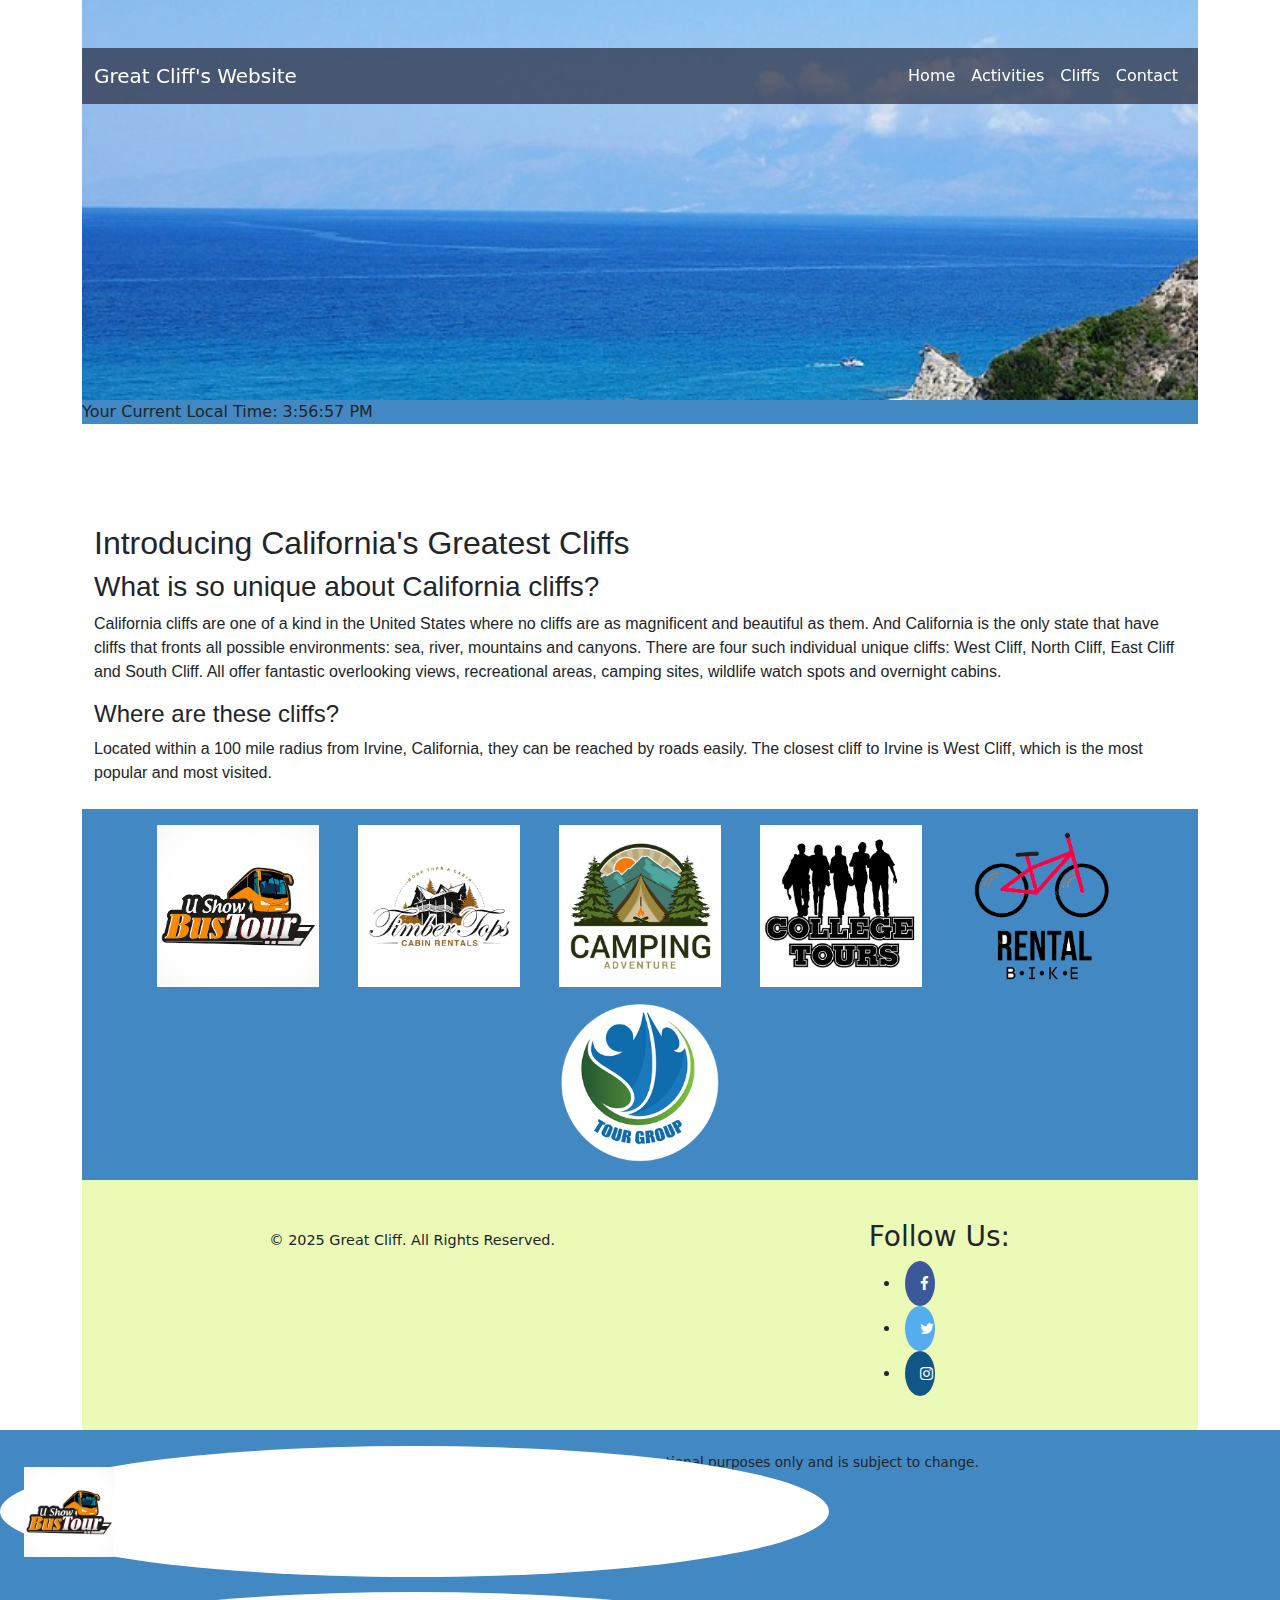
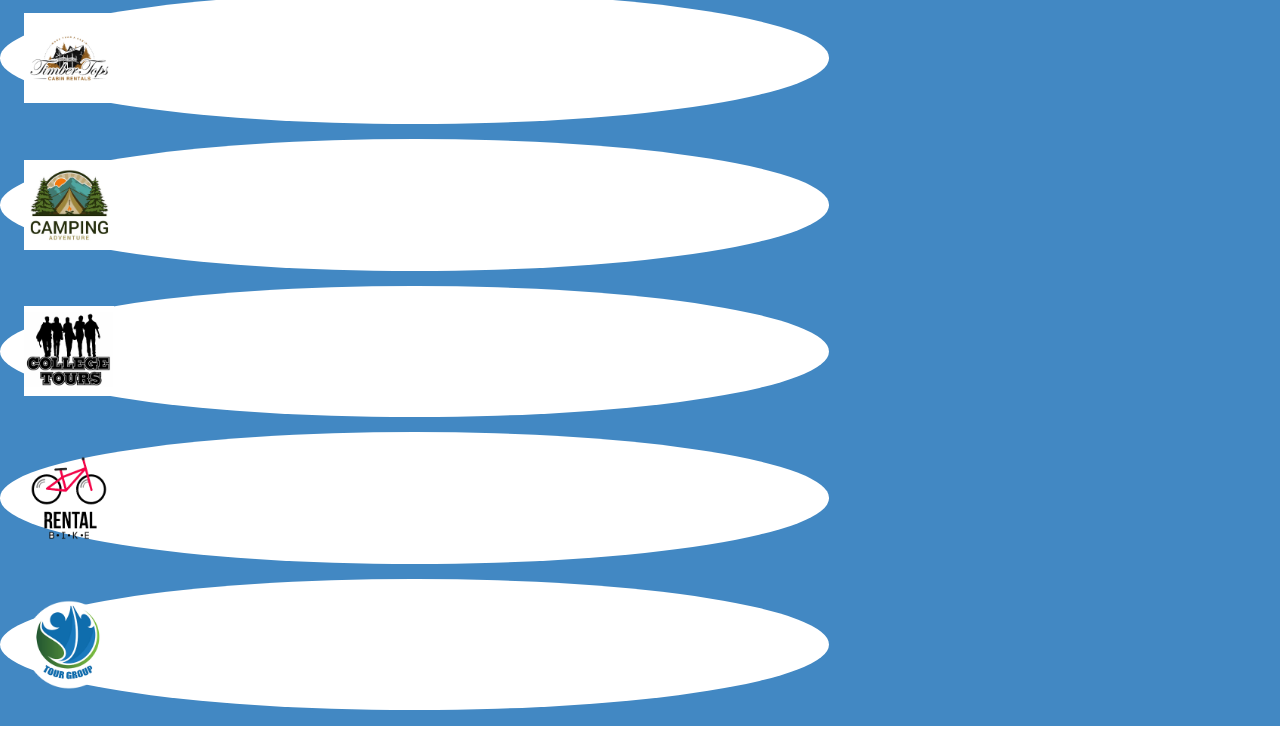
<file: index.html>
<!DOCTYPE html>
<html lang="en">
<head>
    <meta charset="utf-8">
    <title>Great Cliff's Website</title>
    <link rel="stylesheet" href="style.css">
    <!-- Bootstrap CSS -->
<link href="https://cdn.jsdelivr.net/npm/bootstrap@5.3.0-alpha1/dist/css/bootstrap.min.css" rel="stylesheet">

<!-- Bootstrap JavaScript (Required for collapsing navbar) -->
<script src="https://cdn.jsdelivr.net/npm/bootstrap@5.3.0-alpha1/dist/js/bootstrap.bundle.min.js"></script>
 
    <!-- Font Awesome -->
     <link rel="stylesheet" href="https://cdnjs.cloudflare.com/ajax/libs/font-awesome/4.7.0/css/font-awesome.min.css">
</head>
<body id="home">
    <!-- Main Container -->
    <div class="container">

        <!-- Header Section -->
        <header>
            <nav class="navbar navbar-expand-lg navbar-dark sticky-top" style="background-color: rgba(38, 41, 61, 0.7);">
                <div class="container-fluid">
                    <a class="navbar-brand" href="#">Great Cliff's Website</a>
                    <button class="navbar-toggler" type="button" data-bs-toggle="collapse" data-bs-target="#navbarNav">
                        <span class="navbar-toggler-icon"></span>
                    </button>
                    <div class="collapse navbar-collapse" id="navbarNav">
                        <ul class="navbar-nav ms-auto">
                            <li class="nav-item active"><a class="nav-link" href="index.html">Home</a></li>
                            <li class="nav-item"><a class="nav-link" href="activities.html">Activities</a></li>
                            <li class="nav-item"><a class="nav-link" href="cliffs.html">Cliffs</a></li>
                            <li class="nav-item"><a class="nav-link" href="contact.html">Contact</a></li>
                        </ul>
                    </div>
                </div>
            </nav>
        </header>
        <section id="timeofday">
            <span>Your Current Local Time: </span>
            <span id="clock"></span>
        </section>

        <!-- Main Content Area -->
        <main class="container">
            <h2>Introducing California's Greatest Cliffs</h2>
            <h3>What is so unique about California cliffs?</h3>
            <p>California cliffs are one of a kind in the United States where no cliffs are as magnificent and beautiful as them. And California is the only state that have cliffs that fronts all possible environments: sea, river, mountains and canyons. There are four such individual unique cliffs: West Cliff, North Cliff, East Cliff and South Cliff. All offer fantastic overlooking views, recreational areas, camping sites, wildlife watch spots and overnight cabins.</p>
            <h4>Where are these cliffs?</h4>
            <p>Located within a 100 mile radius from Irvine, California, they can be reached by roads easily. The closest cliff to Irvine is West Cliff, which is the most popular and most visited.</p>
        </main>
        <!-- Partners Section -->
        <section class="container mt-4">
            <div class="row" id="partners">
                <div class="col-12 col-sm-6 col-md-4 col-lg-2"><img src="Images/partner-bustour.png" class="img-fluid"></div>
                <div class="col-12 col-sm-6 col-md-4 col-lg-2"><img src="Images/partner-cabinrental.png" class="img-fluid"></div>
                <div class="col-12 col-sm-6 col-md-4 col-lg-2"><img src="Images/partner-campingadv.png" class="img-fluid"></div>
                <div class="col-12 col-sm-6 col-md-4 col-lg-2"><img src="Images/partner-collegetours.png" class="img-fluid"></div>
                <div class="col-12 col-sm-6 col-md-4 col-lg-2"><img src="Images/partner-rentalbike.png" class="img-fluid"></div>
                <div class="col-12 col-sm-6 col-md-4 col-lg-2"><img src="Images/partner-tourgroup.png" class="img-fluid"></div>
            </div>
        </section>
        <!-- Footer Section -->
        <footer>
            <div id="nondisclaimer">
                <!-- Copy Section -->
                <div class="copy">
                    <p>&copy; 2025 Great Cliff. All Rights Reserved.</p>
                </div>

                <!-- Social Section -->
                <div class="social">
                    <h3>Follow Us:</h3>
                    <ul>
                        <li><a href="#" class="fa fa-facebook"></a></li>
                        <li><a href="#" class="fa fa-twitter"></a></li>
                        <li><a href="#" class="fa fa-instagram"></a></li>
                    </ul>
                </div>
            </div>

            <div id="disclaimer">
                <p>Disclaimer: The content on this website is for informational purposes only and is subject to change.</p>
            </div>
        </footer>
    </div>
     <!-- Add Bootstrap and jQuery JS -->
     <script src="https://code.jquery.com/jquery-3.5.1.slim.min.js"></script>
     <script src="https://cdn.jsdelivr.net/npm/@popperjs/core@2.5.2/dist/umd/popper.min.js"></script>
     <script src="https://stackpath.bootstrapcdn.com/bootstrap/4.5.0/js/bootstrap.min.js"></script>
     <script src="digclock.js"></script>
    <script src="site_scripts.js"></script>
 </body>
</html>
</file>
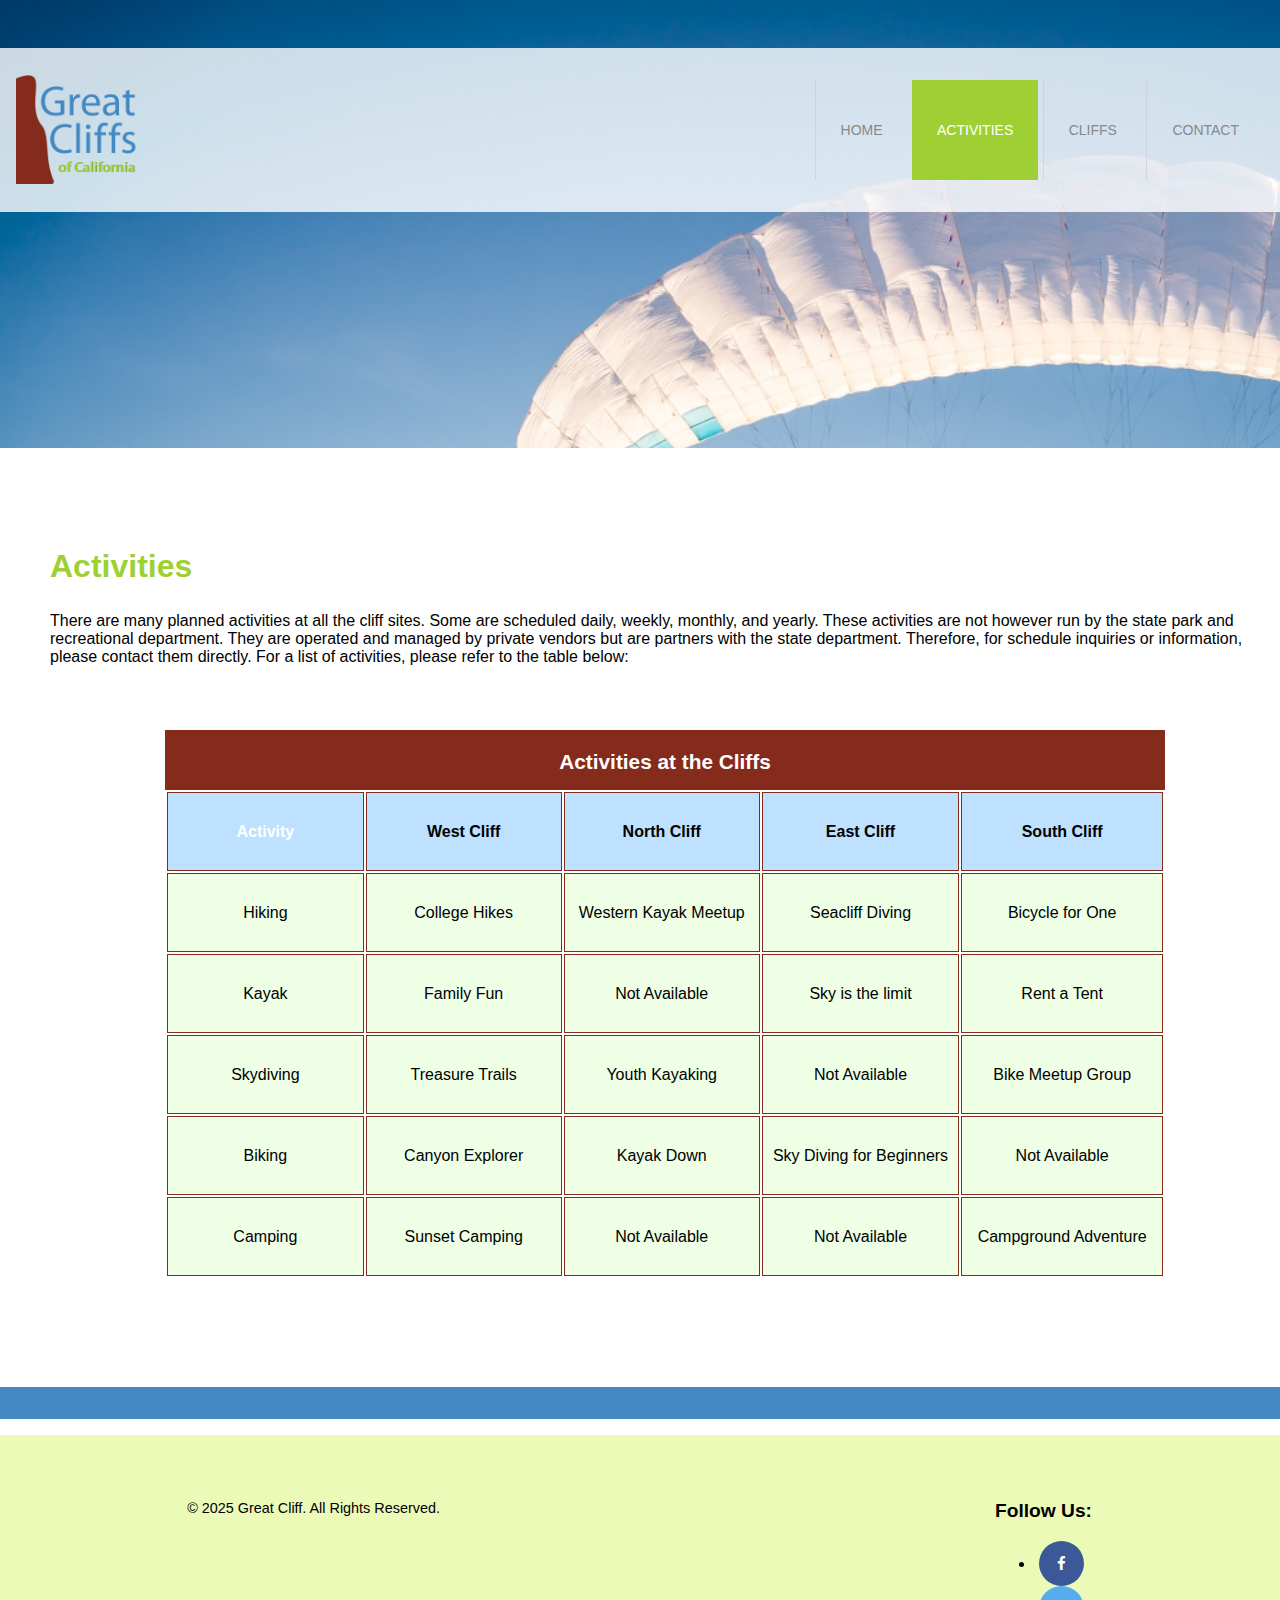
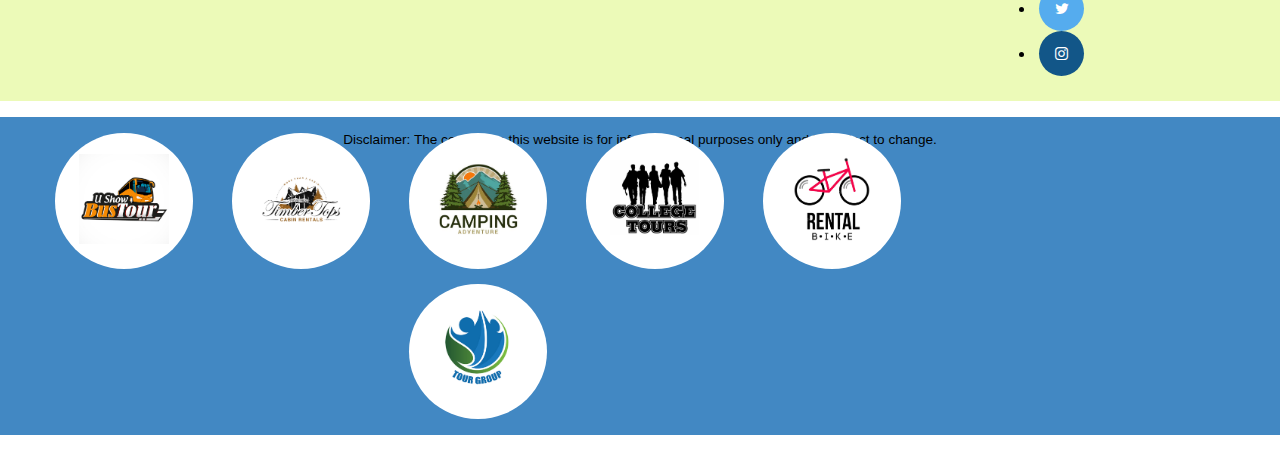
<file: activities.html>
<!DOCTYPE html>
<html lang="en">
<head>
    <meta charset="utf-8">
    <title>Activities at the Cliffs</title>
    <script src="https://code.jquery.com/jquery-3.6.0.min.js"></script>
    <script src="activity.js"></script>
    <link rel="stylesheet" href="style.css">
    <!-- Font Awesome -->
    <link rel="stylesheet" href="https://cdnjs.cloudflare.com/ajax/libs/font-awesome/4.7.0/css/font-awesome.min.css">
</head>
<body id="activities">
    <!-- Main Container -->
    <div class="container">

        <!-- Header Section -->
        <header>
                <div class="main-header">
                    <!-- Logo Section -->
                    <div class="logo">
                        <img src="Images/logo.png" alt="Great Cliff Logo" width="125">
                    </div>
                <nav class="main-menu">
                    <ul>
                        <li><a href="index.html">Home</a></li>
                        <li class="active"><a href="activities.html">Activities</a></li>
                        <li><a href="cliffs.html">Cliffs</a></li>
                        <li><a href="contact.html">Contact</a></li>
                    </ul>
                </nav>
            </div>
        </header>

        <!-- Main Content Area -->
        <main>
            <h2>Activities</h2>
            <p>There are many planned activities at all the cliff sites. Some are scheduled daily, weekly, monthly, and yearly. These activities are not however run by the state park and recreational department. They are operated and managed by private vendors but are partners with the state department. Therefore, for schedule inquiries or information, please contact them directly. For a list of activities, please refer to the table below:</p>

            <!-- Table for Activities -->
            <table>
                <caption>Activities at the Cliffs</caption>
                <thead>
                    <tr>
                        <th class="first-child">Activity</th>
                        <th>West Cliff</th>
                        <th>North Cliff</th>
                        <th>East Cliff</th>
                        <th>South Cliff</th>
                    </tr>
                </thead>
                <tbody>
                    <tr>
                        <td class="first-child">Hiking</td>
                        <td>College Hikes</td>
                        <td>Western Kayak Meetup</td>
                        <td>Seacliff Diving</td>
                        <td>Bicycle for One</td>
                    </tr>
                    <tr>
                        <td class="first-child">Kayak</td>
                        <td>Family Fun</td>
                        <td>Not Available</td>
                        <td>Sky is the limit</td>
                        <td>Rent a Tent</td>
                    </tr>
                    <tr>
                        <td class="first-child">Skydiving</td>
                        <td>Treasure Trails</td>
                        <td>Youth Kayaking</td>
                        <td>Not Available</td>
                        <td>Bike Meetup Group</td>
                    </tr>
                    <tr>
                        <td class="first-child">Biking</td>
                        <td>Canyon Explorer</td>
                        <td>Kayak Down</td>
                        <td>Sky Diving for Beginners</td>
                        <td>Not Available</td>
                    </tr>
                    <tr>
                        <td class="first-child">Camping</td>
                        <td>Sunset Camping</td>
                        <td>Not Available</td>
                        <td>Not Available</td>
                        <td>Campground Adventure</td>
                    </tr>
                </tbody>
            </table>
            <!-- After the table -->
<div id="displaySelected">
    <div id="result">
        <h4>My selected activities to enquire:</h4>
    </div>
    <div id="sendinfo">
        <input type="email" placeholder="johndoe@gmail.com">
        <button>Get Info</button>
    </div>
</div>
        </main>
        <!-- Partners Section -->
        <section>
            <ul id="partners">
                <!--<li class="partner">
                    <img src="Images/partner-bustour.png" alt="Partner Bus Tour">   
                </li>
                <li class="partner">
                    <img src="Images/partner-cabinrental.png" alt="Partner Cabin Rental">   
                </li>
                <li class="partner">
                    <img src="Images/partner-campingadv.png" alt="Partner Camping Adventure">   
                </li>
                <li class="partner">
                    <img src="Images/partner-collegetours.png" alt="Partner College Tours">   
                </li>
                <li class="partner">
                    <img src="Images/partner-rentalbike.png" alt="Partner Bike Rental">   
                </li>
                <li class="partner">
                    <img src="Images/partner-tourgroup.png" alt="Partner Tour Group">   
                </li>-->
            </ul>
        </section>
        <!-- Footer Section -->
        <footer>
            <div id="nondisclaimer">
                <!-- Copy Section -->
                <div class="copy">
                    <p>&copy; 2025 Great Cliff. All Rights Reserved.</p>
                </div>

                <!-- Social Section -->
                <div class="social">
                    <h3>Follow Us:</h3>
                    <ul>
                        <li><a href="#" class="fa fa-facebook"></a></li>
                        <li><a href="#" class="fa fa-twitter"></a></li>
                        <li><a href="#" class="fa fa-instagram"></a></li>
                    </ul>
                </div>
            </div>

            <div id="disclaimer">
                <p>Disclaimer: The content on this website is for informational purposes only and is subject to change.</p>
            </div>
        </footer>
    </div>
    <script src="site_scripts.js"></script>
</body>
</html>
</file>
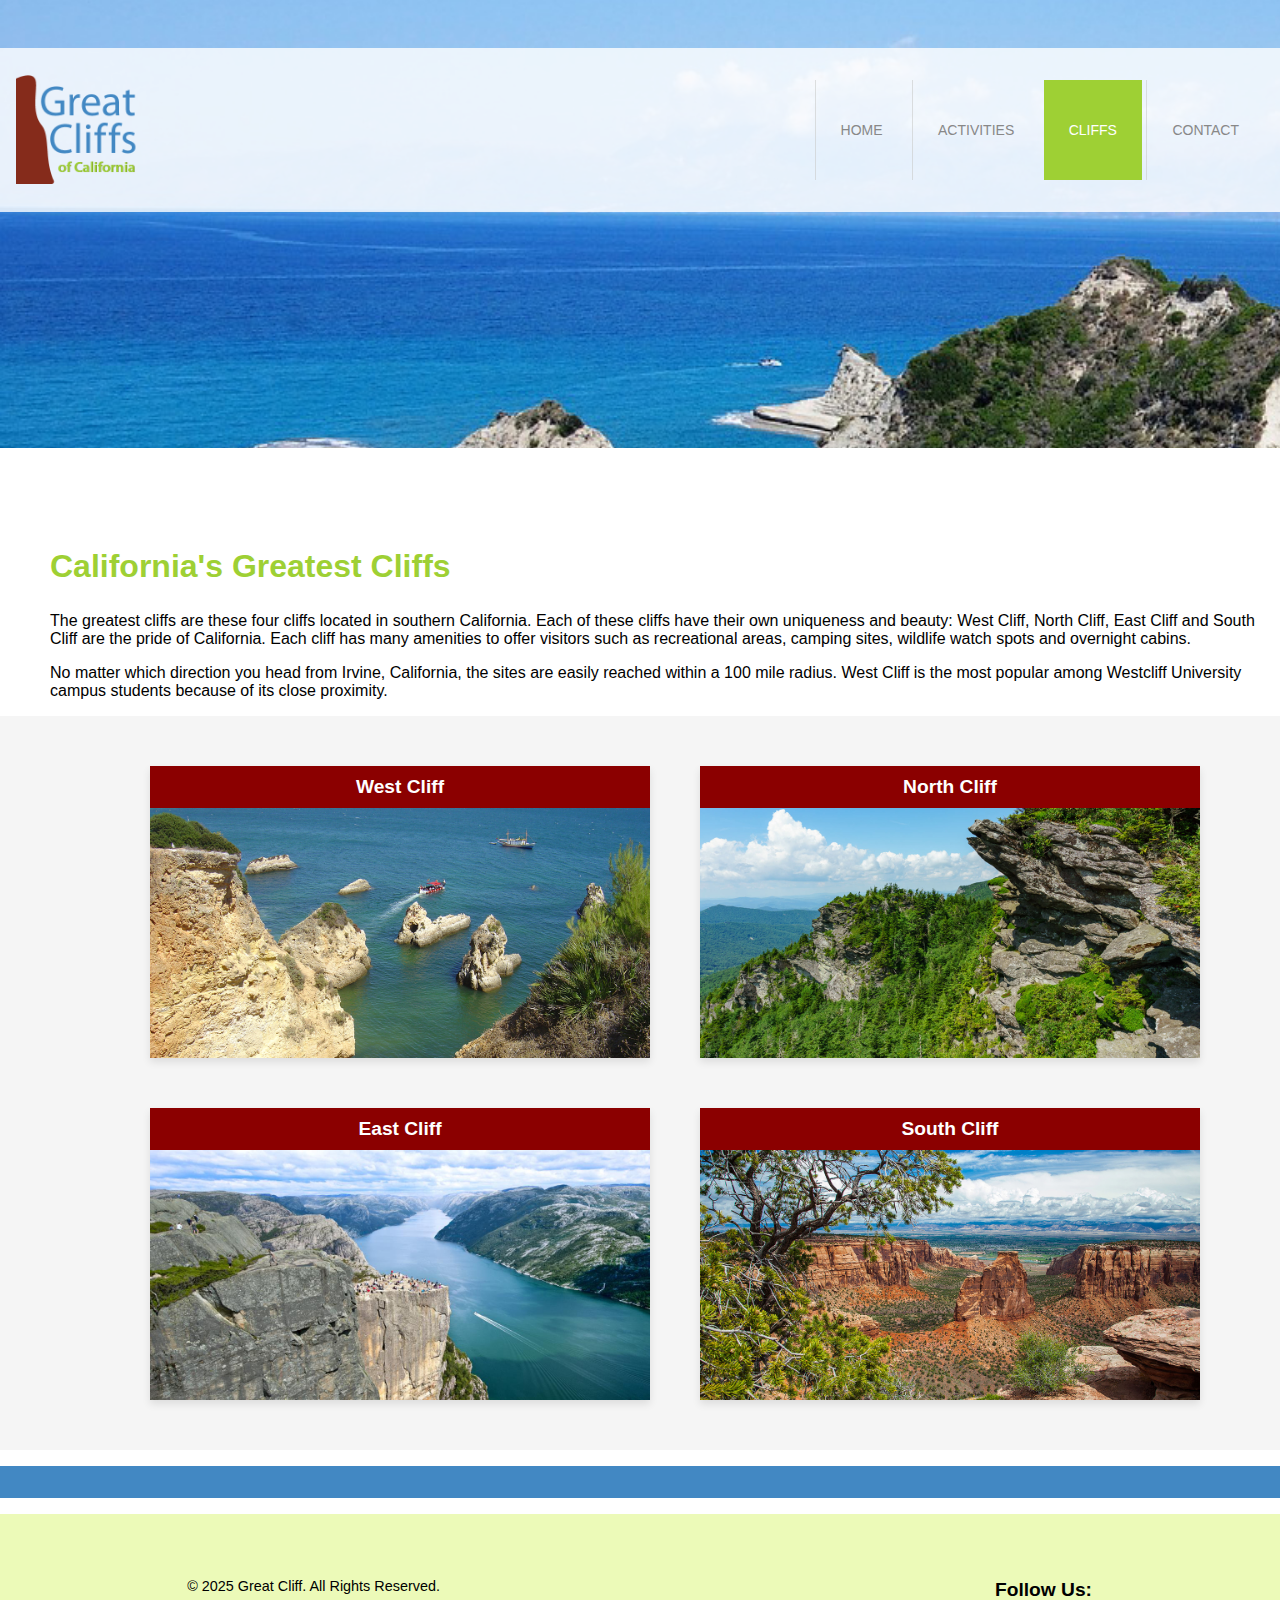
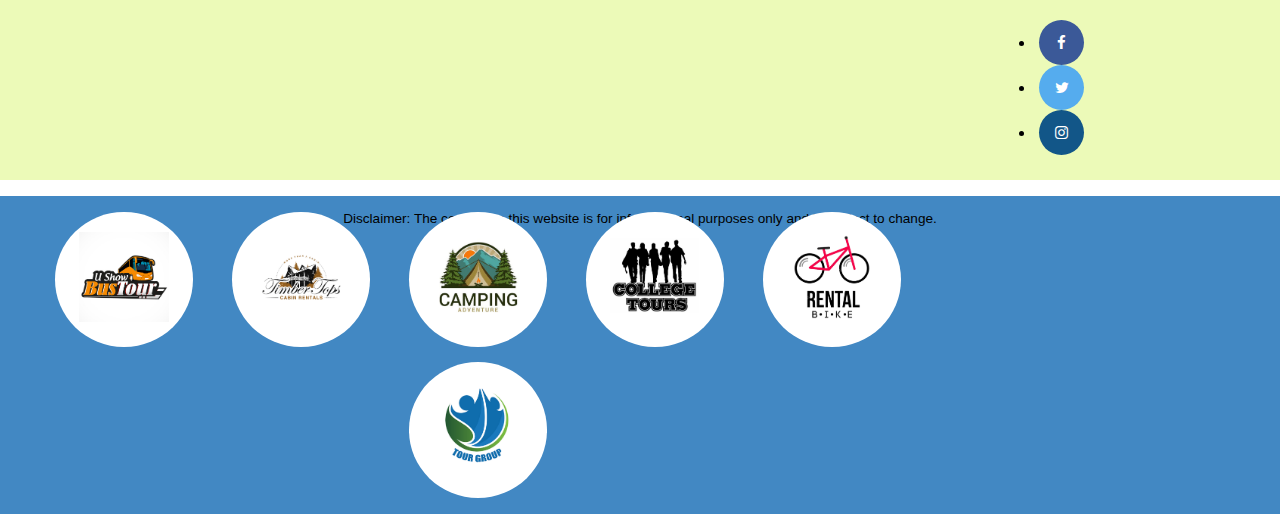
<file: cliffs.html>
<!DOCTYPE html>
<html lang="en">
<head>
    <meta charset="utf-8">
    <script src="https://ajax.googleapis.com/ajax/libs/jquery/3.5.1/jquery.min.js"></script>
    <title>Great Cliff's Website</title>
    <link rel="stylesheet" href="style.css">
    <!-- Font Awesome -->
     <link rel="stylesheet" href="https://cdnjs.cloudflare.com/ajax/libs/font-awesome/4.7.0/css/font-awesome.min.css">
</head>
<body id="home">
    <!-- Main Container -->
    <div class="container">

        <!-- Header Section -->
        <header>
            <div class="main-header">
                <!-- Logo Section -->
                <div class="logo">
                    <img src="Images/logo.png" alt="Great Cliff Logo" width="125">
                </div>

                <!-- Navigation Section -->
                <nav class="main-menu">
                    <ul>
                        <li><a href="index.html">Home</a></li>
                        <li><a href="activities.html">Activities</a></li>
                        <li class="active"><a href="cliffs.html">Cliffs</a></li>
                        <li><a href="contact.html">Contact</a></li>
                    </ul>
                </nav>
            </div>
        </header>

        <!-- Main Content Area -->
        <main>
            <h2>California's Greatest Cliffs</h2>
            <p>The greatest cliffs are these four cliffs located in southern California. Each of these cliffs have their own uniqueness and beauty: West Cliff, North Cliff, East Cliff and South Cliff are the pride of California. Each cliff has many amenities to offer visitors such as recreational areas, camping sites, wildlife watch spots and overnight cabins.</p>
            <p>No matter which direction you head from Irvine, California, the sites are easily reached within a 100 mile radius. West Cliff is the most popular among Westcliff University campus students because of its close proximity.</p>
        </main>
        <!-- Lightbox Backdrop -->
        <div class="backdrop"></div>
        <!-- Lightbox Box -->
            <div class="box">
            <div class="close">x</div>
        <!-- This is where the image will be inserted dynamically -->
            </div>    
        <!-- Cliffs images Section -->
        <body>
            <section class="cliff-section">
                <div class="cliff-card">
                    <h3>West Cliff</h3>
                    <a href="#/" class="lightbox-toggle">
                        <img src="Images/westcliff.jpg" alt="West Cliff">
                    </a>
                </div>
                <div class="cliff-card">
                    <h3>North Cliff</h3>
                    <a href="#/" class="lightbox-toggle">
                        <img src="Images/northcliff.jpg" alt="North Cliff">
                    </a>
                </div>
                <div class="cliff-card">
                    <h3>East Cliff</h3>
                    <a href="#/" class="lightbox-toggle">
                        <img src="Images/eastcliff.jpg" alt="East Cliff">
                    </a>
                </div>
                <div class="cliff-card">
                    <h3>South Cliff</h3>
                    <a href="#/" class="lightbox-toggle">
                        <img src="Images/southcliff.jpg" alt="South Cliff">
                    </a>
                </div>
            </section>
        </body>
        <!-- Partners Section -->
        <section>
            <ul id="partners">
                <!--<li class="partner">
                    <img src="Images/partner-bustour.png" alt="Partner Bus Tour">   
                </li>
                <li class="partner">
                    <img src="Images/partner-cabinrental.png" alt="Partner Cabin Rental">   
                </li>
                <li class="partner">
                    <img src="Images/partner-campingadv.png" alt="Partner Camping Adventure">   
                </li>
                <li class="partner">
                    <img src="Images/partner-collegetours.png" alt="Partner College Tours">   
                </li>
                <li class="partner">
                    <img src="Images/partner-rentalbike.png" alt="Partner Bike Rental">   
                </li>
                <li class="partner">
                    <img src="Images/partner-tourgroup.png" alt="Partner Tour Group">   
                </li>-->
            </ul>
        </section>

        <!-- Footer Section -->
        <footer>
            <div id="nondisclaimer">
                <!-- Copy Section -->
                <div class="copy">
                    <p>&copy; 2025 Great Cliff. All Rights Reserved.</p>
                </div>

                <!-- Social Section -->
                <div class="social">
                    <h3>Follow Us:</h3>
                    <ul>
                        <li><a href="#" class="fa fa-facebook"></a></li>
                        <li><a href="#" class="fa fa-twitter"></a></li>
                        <li><a href="#" class="fa fa-instagram"></a></li>
                    </ul>
                </div>
            </div>

            <div id="disclaimer">
                <p>Disclaimer: The content on this website is for informational purposes only and is subject to change.</p>
            </div>
        </footer>
    </div>
    <script src="site_scripts.js"></script>
</body>
</html>
</file>
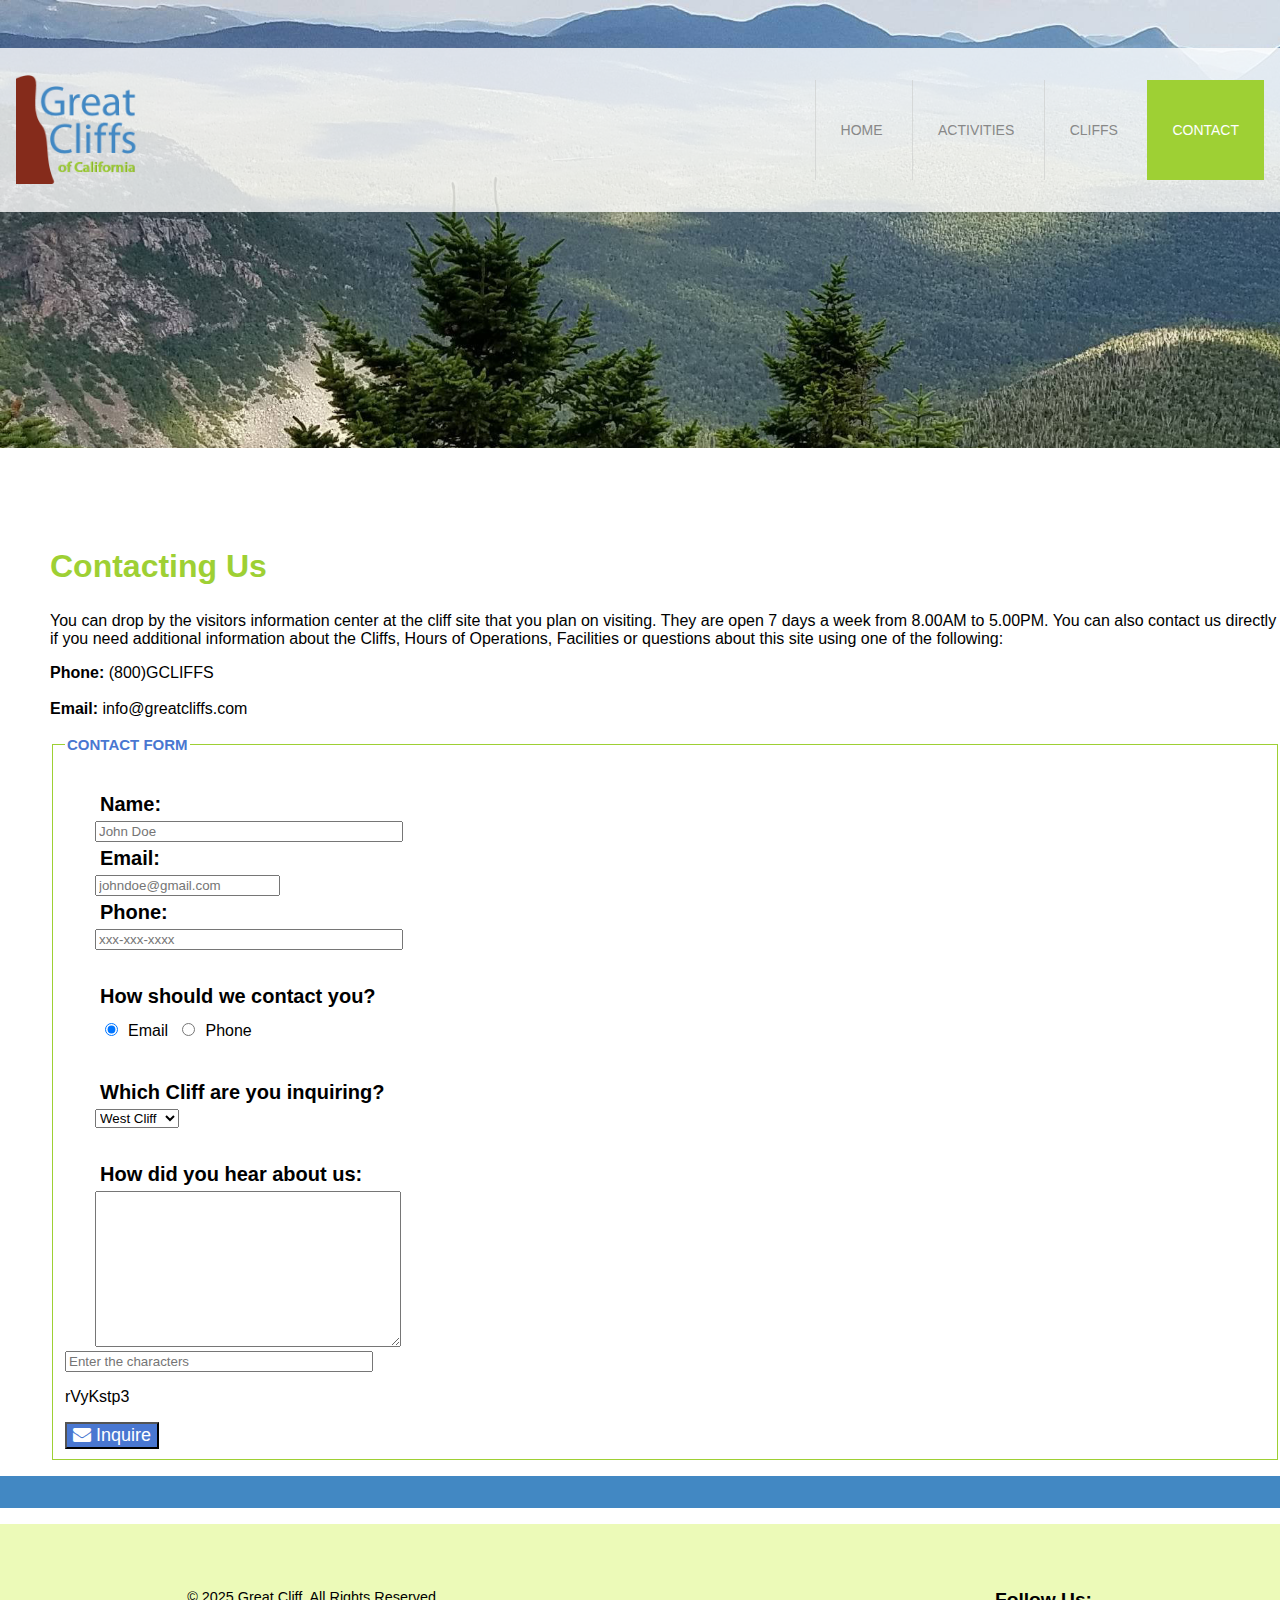
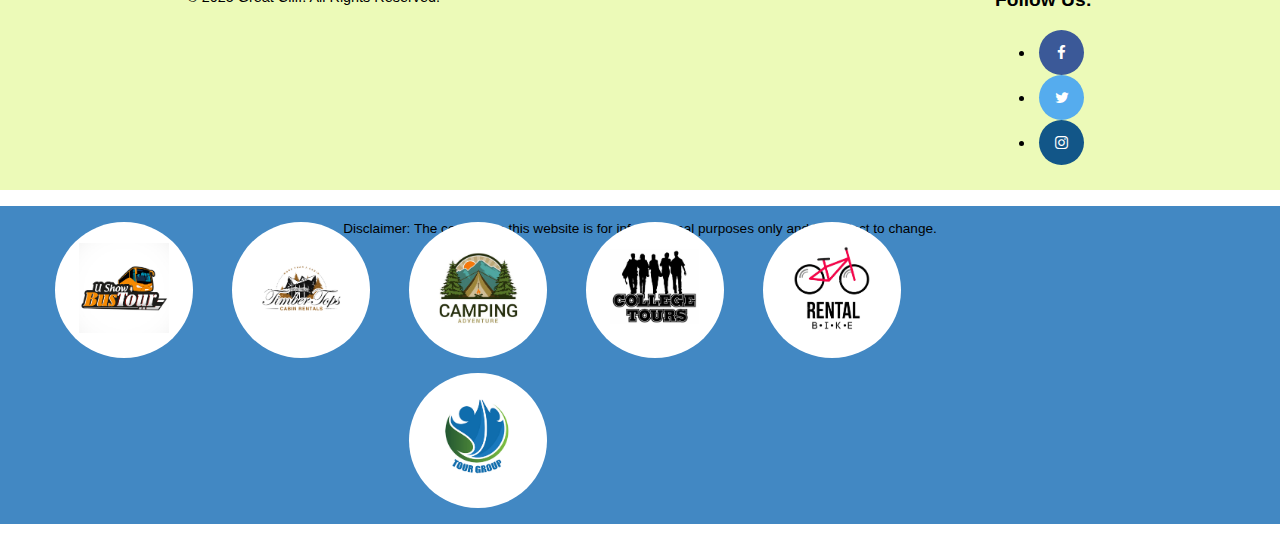
<file: contact.html>
<!DOCTYPE html>
<html lang="en">
<head>
    <meta charset="utf-8">
    <title>Contact Us - Great Cliff</title>
    <link rel="stylesheet" href="style.css">
    <!-- Font Awesome -->
    <link rel="stylesheet" href="https://cdnjs.cloudflare.com/ajax/libs/font-awesome/4.7.0/css/font-awesome.min.css">
</head>
<body id="contact" onLoad="disableButton(true)">
    <!-- Main Container -->
    <div class="container">

        <!-- Header Section -->
        <header>
                <div class="main-header">
                    <!-- Logo Section -->
                    <div class="logo">
                        <img src="Images/logo.png" alt="Great Cliff Logo" width="125">
                    </div>
                <nav class="main-menu">
                    <ul>
                        <li><a href="index.html">Home</a></li>
                        <li><a href="activities.html">Activities</a></li>
                        <li><a href="cliffs.html">Cliffs</a></li>
                        <li class="active"><a href="contact.html">Contact</a></li>
                    </ul>
                </nav>
            </div>
        </header>

        <!-- Main Content Area -->
        <main>
            <h2>Contacting Us</h2>
            <p>
            You can drop by the visitors information center at the cliff site that you plan on visiting. They are open
            7 days a week from 8.00AM to 5.00PM. You can also contact us directly if you need additional information about 
            the Cliffs, Hours of Operations, Facilities or questions about this site using one of the following:
            </p>
            <div class="contactinfo">
                <div class="phone">
                    <span style="font-weight: bold;">Phone:</span>
                    <span>(800)GCLIFFS</span>
                </div>
                <br>
                <div class="email">
                    <span style="font-weight: bold;">Email:</span>
                    <span>info@greatcliffs.com</span>
                </div>
                <br>
            </div>

            <!-- Contact Form -->
            <form action="/contact" method="post">
                <fieldset>  
                    <legend>Contact Form</legend>
                    <div class="textbox">
                        <label>Name:</label> 
                        <input type="text" name="name" placeholder="John Doe">  
                        <label>Email:</label>  
                        <input type="email" name="email" placeholder="johndoe@gmail.com"> 
                        <label>Phone:</label>
                        <input type="text" name="phone" placeholder="xxx-xxx-xxxx"> 
                    </div>
                    <div class="radios">
                        <label>How should we contact you?</label>  
                        <input type="radio" name="contact" value="email" checked>Email 
                        <input type="radio" name="contact" value="phone">Phone
                    </div>
                    <div class="selectmenu">
                        <label>Which Cliff are you inquiring?</label>  
                        <select>
                            <option>West Cliff</option>
                            <option>North Cliff</option>
                            <option>East Cliff</option>
                            <option>South Cliff</option>
                        </select>
                    </div>
                    <div class="commentbox">
                        <label>How did you hear about us:</label>  
                        <textarea style="height: 150px;"></textarea>
                    </div>
                    <div class="randomcodes">
                        <input type="text" name="random" placeholder="Enter the characters">
                        <p id="codes"></p>
                    </div>
                    <div class="button">
                        <button type="submit" class="btn btn-primary btn-inquire">
                            <i class="fa fa-envelope"></i> Inquire
                        </button>
                    </div> 
                </fieldset>  
                </form>
        </main>
        <!-- Partners Section -->
        <section>
            <ul id="partners">
                <!--<li class="partner">
                    <img src="Images/partner-bustour.png" alt="Partner Bus Tour">   
                </li>
                <li class="partner">
                    <img src="Images/partner-cabinrental.png" alt="Partner Cabin Rental">   
                </li>
                <li class="partner">
                    <img src="Images/partner-campingadv.png" alt="Partner Camping Adventure">   
                </li>
                <li class="partner">
                    <img src="Images/partner-collegetours.png" alt="Partner College Tours">   
                </li>
                <li class="partner">
                    <img src="Images/partner-rentalbike.png" alt="Partner Bike Rental">   
                </li>
                <li class="partner">
                    <img src="Images/partner-tourgroup.png" alt="Partner Tour Group">   
                </li>-->
            </ul>
        </section>
        <!-- Footer Section -->
        <footer>
            <div id="nondisclaimer">
                <!-- Copy Section -->
                <div class="copy">
                    <p>&copy; 2025 Great Cliff. All Rights Reserved.</p>
                </div>

                <!-- Social Section -->
                <div class="social">
                    <h3>Follow Us:</h3>
                    <ul>
                        <li><a href="#" class="fa fa-facebook"></a></li>
                        <li><a href="#" class="fa fa-twitter"></a></li>
                        <li><a href="#" class="fa fa-instagram"></a></li>
                    </ul>
                </div>
            </div>

            <div id="disclaimer">
                <p>Disclaimer: The content on this website is for informational purposes only and is subject to change.</p>
            </div>
        </footer>
    </div>
    <script src="site_scripts.js"></script>
    <script src="randomcodes.js"></script>
</body>
</html>
</file>
<file: style.css>
header {
    width: 100%;
    min-height: 400px;
    padding-top: 3em;
}
#home header {
    background: no-repeat lightgray url("Images/cliff_ocean.jpg");
    background-size: 2000px;
}
#activities header {
    background: no-repeat lightgray url("Images/runfly.jpg");
    background-size:2000px;
}
#contact header {
    background: no-repeat lightgray url("Images/cliff_rock.jpg");
    background-size: 2000px;
}
.main-header {
    background-color: rgb(255,255,255,0.8);
    display: flex;
    justify-content: space-between;
    padding: 1em;
}
.main-header .logo img {
    width: 125px;
}
.main-menu {
    margin-left: 227px;
    font-weight: 400;
}
.main-menu ul li {
    list-style-type: none;
    display: inline-block;
    padding-left: 25px;
    padding-right: 25px;
    border-left: 1px solid rgba(202,204,202,0.6);
    line-height: 100px;
    text-transform: uppercase;
    font-size: 14px;
}
.main-menu ul li a {
    text-decoration: none;
    color: #888;
}
.main-menu ul li a:hover {
    color: #9ed034;
}
.main-menu ul li.active {
    background: #9ed034;
    border: none;
}
.main-menu ul li.active a {
    color: #fff;
}
/* Main */
main {
    font-family: Arial, Helvetica, sans-serif;
    margin-top: 100px;
    margin-left: 50px;
}
h2 {
    color: #9ed034;
    font-weight: bold;
    font-size: xx-large;
}
h3 {
    margin-top: 25px;
    font-weight: bold;
    font-size: larger;
}
h4 {
    font-weight: bold;
    font-size: larger;
}
/* Partners */
section {
    width: 100%;
    background-color: #4288c3;
}
section #partners {
    display: flex;
    flex-wrap: wrap;
    justify-content: center;
    gap: 15px;
    padding: 1em 0;
}
section #partners .partner {
    display: inline-block;
    margin: 0 0.75em;
    padding: 1.3em 1.5em;
    background-color: #fff;
    border-radius: 50%;
}
section #partners .partner img {
    width: 90px;
    height: 90px;
}
/* Footer */
footer {
    width: 100%;
    height: 250px;
    background-color: #ecfab8;
    padding-bottom: 1em;
}
footer #nondisclaimer .copy {
    padding: 3.5em 3.5em 3.5em 13em;
    float: left;
    font-size: 0.9em;
}
footer #nondisclaimer .social {
    padding: 2.5em;
    float: right;
    margin-right: 9.25em;
}
footer #disclaimer {
    clear: both;
}
footer #disclaimer p {
    text-align: center;
    font-size: 0.85em;
}
footer #nondisclaimer .social .fa {
    padding: 15px;
    font-size: 15px;
    text-align: center;
    width: 15px;
    text-decoration: none;
    margin: 0 4px;
    border-radius: 50%;
}
footer #nondisclaimer .social .fa:hover {
    opacity: 0.7;
}
footer #nondisclaimer .social .fa-facebook {
    background: #3B5998;
    color: white;
}
footer #nondisclaimer .social .fa-twitter {
    background: #55ACEE;
    color: white;
}
footer #nondisclaimer .social .fa-instagram {
    background: #125688;
    color: white;
}
footer #social {
    text-align: center;
    margin-top: 1em;
    list-style: horizontal;
}
/* Media Queries (Adjustments for smaller screens) */
@media (max-width: 768px) {
    .main-menu ul {
        text-align: center;
    }

    .main-header {
        text-align: center;
    }
}

@media (max-width: 576px) {
    .main-menu ul {
        display: block;
        margin-top: 20px;
    }

    .main-header .logo img {
        width: 100px;
    }
}
table {
    width: 1000px;
    margin: 4em auto 0 auto;
}
caption {
    background: #852b1b;
    height: 40px;
    color: #fff;
    font-size: 1.3em;
    font-weight: bold;
    padding-top: 1em;
}
thead {
    background: #bde1ff;
}
tbody {
    background: #eeffe6;
    text-align: center;
}
th,td {
    width: 225px;
    height: 75px;
    vertical-align: middle;
    border: 1px solid #852b1b;
}
th:first-child {
    width: 125;
    height: 50px;
    background: #4977d1;
    color: #fff;
}
th:first-child {
    font-weight: bold;
    background: #bde1ff;
}
.selected {
    background-color: #9ed034 !important; /* Green background */
}
/* Display box container */
#activities main #displaySelected {
    visibility: hidden;
    margin: 0 auto;
    width: 600px;
    border: 2px solid #9ed034;
    padding: 0.75em;
}

/* Result section inside the display box */
#activities main #displaySelected #result,
#activities main #displaySelected #sendinfo {
    display: inline-block;
    margin: 0;
}

/* Styling for the result section */
#activities main #result {
    min-height: 50px;
    width: 300px;
    padding: 0;
}

#activities main #result h4 {
    margin-bottom: 1em;
    font-size: 1.15em;
}

/* Styling for the input and button */
#activities main #displaySelected #sendinfo input[type="email"] {
    width: 200px;
    margin-right: 10px;
}
#activities main #displaySelected #sendinfo button {
    padding: 5px 10px;
    background-color: #9ed034;
    border: none;
    color: white;
    cursor: pointer;
}
#activities main #displaySelected #sendinfo button:hover {
    background-color: #7c9b29;
}
/* Sticky Navbar */
.navbar {
    background-color: rgba(38, 41, 61, 0.7) !important;
}

.navbar .nav-link {
    color: rgb(255, 255, 255) !important;
}

/* Highlighted selected table cell */
.tdhighlight {
    background-color: #9ed034;
    color: white;
}
legend {
    text-transform: uppercase;
    font-weight: bold;
    font-size: 15px;
    color: #4977d1;
    font-family: 'Arial Narrow Bold', sans-serif;
}
fieldset    {
    border: 1px solid #9ed034;
}
label {
    display: block;
    padding: 5px;
    font-size: 20px;
    font-weight: bold;
    font-family: sans-serif;
}
.textbox {
    width: 300px;
    color: #000;
    margin: 30px;
}
input[type="text"] {
    width: 300px;
}
.radios {
    padding-left: 30px;
}
input[type="radio"] {
    margin: 10px;
}
.selectmenu {
    width: 300px;
    margin: 30px;
}
.commentbox {
    width: 300px;
    padding-left: 30px;
}
textarea {
    width: 300px;
    color: #753a30;
}
form.button input{
    margin: 20px 0 0 200px;
    width: 100px; height: 30px;
    display: block;
    background-color: #4977d1;
    color: #ffffff;
    font-weight: bold;
    font-size: 15px;
}
/* Cliffs */
section #cliffs {
    width: 1200px;
    margin: 0 auto;
    padding: 2em 0 2em 0;
    text-align: center;
}
body {
    font-family: Arial, sans-serif;
    margin: 0;
    padding: 0;
}
.cliff-section {
    display: grid;
    grid-template-columns: repeat(2, 1fr);
    gap: 50px;
    padding: 50px;
    background-color: #f5f5f5;
}

.cliff-card {
    width: 500px;
    overflow: hidden;
    box-shadow: 0 4px 8px rgba(0, 0, 0, 0.1);
    background-color: white;
}

.cliff-card img {
    width: 500px;
    height: auto;
    display: block;
}

.cliff-card h3 {
    margin: 0;
    padding: 10px;
    text-align: center;
    background-color: #8b0000;
    color: white;
    font-size: 1.2em;
}
.cliff-card:nth-child(odd) {
    margin-left: 100px; /* Shift the left column inward */
}
.cliff-card:nth-child(even) {
    margin-right: 1000px; /* Shift the left column inward */
}
/* Lightbox backdrop */
.backdrop {
    z-index: 1;
    opacity: 0;
    display: none;
    position: fixed;
    top: 0;
    left: 0;
    width: 100%;
    height: 100%;
    background: rgba(0, 0, 0, 0.5);
}

/* Lightbox box */
.box {
    z-index: 2;
    position: fixed;
    display: none;
    top: 50%;
    left: 50%;
    transform: translate(-50%, -50%);
    width: 80%;
    max-width: 600px;
    background: white;
    padding: 20px;
    border-radius: 5px;
    box-shadow: 0px 0px 10px rgba(0, 0, 0, 0.5);
}

/* Close button */
.close {
    float: right;
    cursor: pointer;
    font-size: 20px;
    color: black;
}

/* Image inside lightbox */
.box img {
    width: 100%;
}

/* Image size in the gallery */
.cliff-card img {
    width: 100%;
    cursor: pointer;
    transition: transform 0.3s ease-in-out;
}

.cliff-card img:hover {
    transform: scale(1.05);
}
/* Contact Button */
.btn-inquire {
    background-color: #4977d1;
    color: white;
    font-size: 18px;
}
</file>
